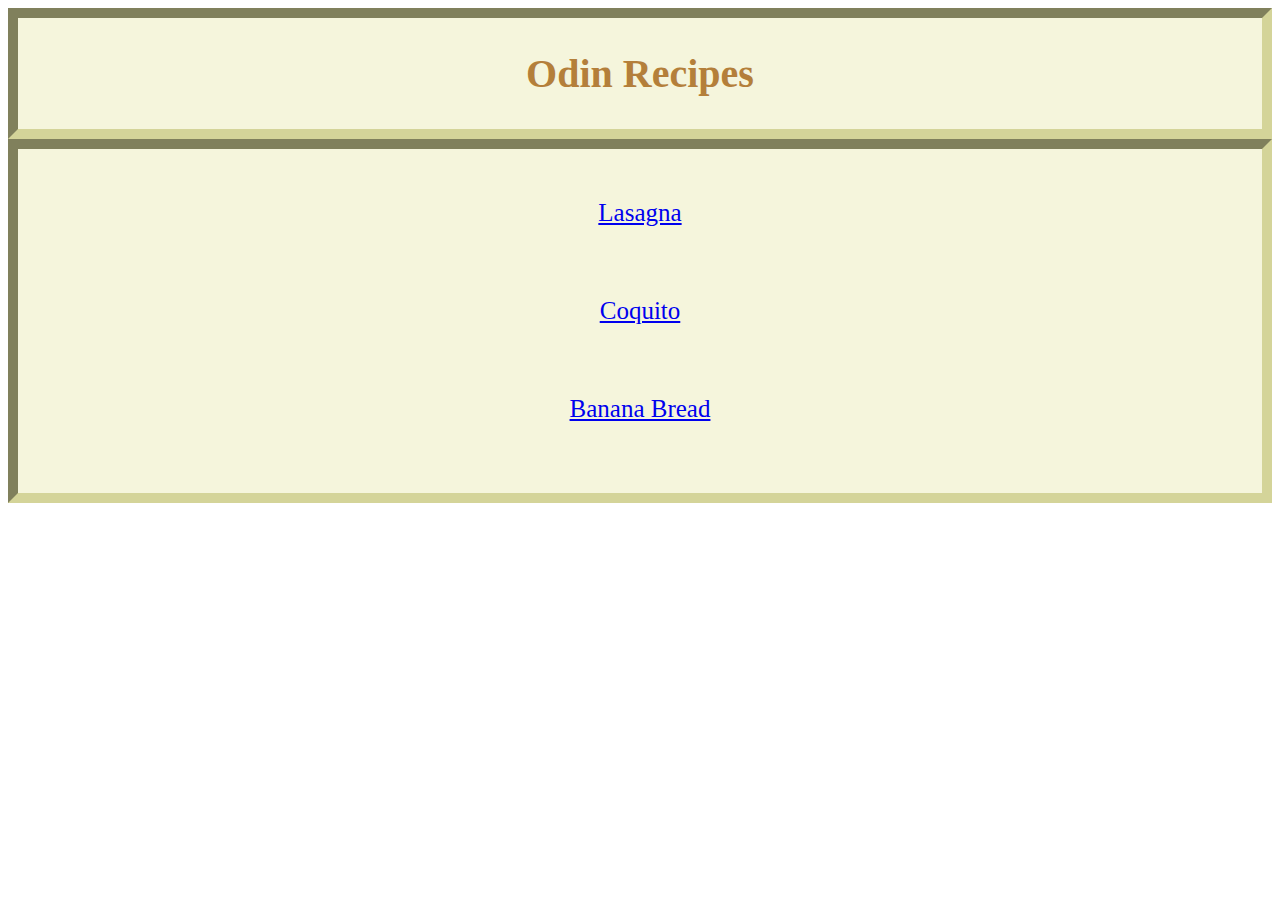
<file: index.html>
<!DOCTYPE html>
<html lang="en">
<head>
    <meta charset="UTF-8">
    <meta name="viewport" content="width=device-width, initial-scale=1.0">
    <link rel="stylesheet" href="style.css">
    <title>Recipes</title>
</head>
<body>
    <div>
    <h1 class="title">Odin Recipes</h1>
    </div>
    <div>
    <ul>
        <li><a href="recipes/lasagna.html">Lasagna</a></li>
        <li><a href="recipes/coquito.html">Coquito</a></li>
        <li><a href="recipes/banana-bread.html">Banana Bread</a></li>
    </ul>
    </div>
</body>
</html>
</file>
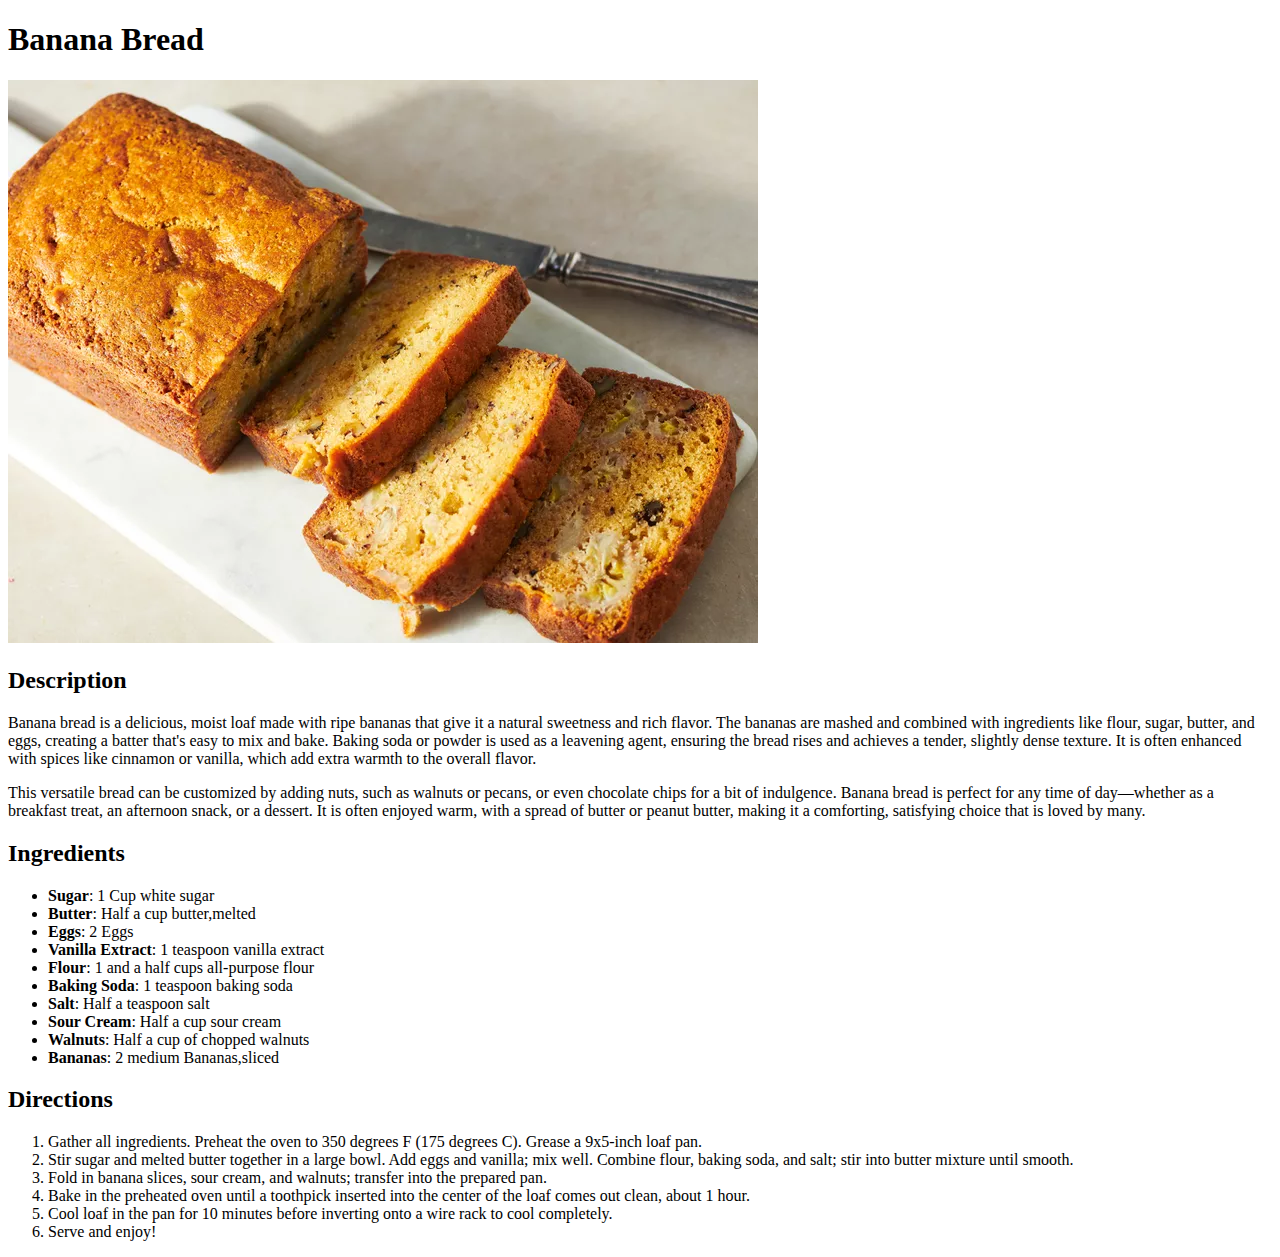
<file: recipes/banana-bread.html>
<!DOCTYPE html>
<html lang="en">
<head>
    <meta charset="UTF-8">
    <meta name="viewport" content="width=device-width, initial-scale=1.0">
    <title>Banana Bread</title>
</head>
<body>
    <h1>Banana Bread</h1>
    <img src="../images/Banana-bread.jpg" alt="Photo of some finished Banana Bread">
    <h2>Description</h2>
    <p>Banana bread is a delicious, moist loaf made with ripe bananas that give it a natural sweetness and rich flavor. The bananas are mashed and combined with ingredients like flour, sugar, butter, and eggs, creating a batter that's easy to mix and bake. Baking soda or powder is used as a leavening agent, ensuring the bread rises and achieves a tender, slightly dense texture. It is often enhanced with spices like cinnamon or vanilla, which add extra warmth to the overall flavor.</p>
    <p>This versatile bread can be customized by adding nuts, such as walnuts or pecans, or even chocolate chips for a bit of indulgence. Banana bread is perfect for any time of day—whether as a breakfast treat, an afternoon snack, or a dessert. It is often enjoyed warm, with a spread of butter or peanut butter, making it a comforting, satisfying choice that is loved by many.</p>
    <h2>Ingredients</h2>
    <ul>
        <li><strong>Sugar</strong>: 1 Cup white sugar</li>
        <li><strong>Butter</strong>: Half a cup butter,melted</li>
        <li><strong>Eggs</strong>: 2 Eggs</li>
        <li><strong>Vanilla Extract</strong>: 1 teaspoon vanilla extract</li>
        <li><strong>Flour</strong>: 1 and a half cups all-purpose flour</li>
        <li><strong>Baking Soda</strong>: 1 teaspoon baking soda</li>
        <li><strong>Salt</strong>: Half a teaspoon salt</li>
        <li><strong>Sour Cream</strong>: Half a cup sour cream </li>
        <li><strong>Walnuts</strong>: Half a cup of chopped walnuts</li>
        <li><strong>Bananas</strong>: 2 medium Bananas,sliced</li>
    </ul>
    <h2>Directions</h2>
    <ol>
        <li>Gather all ingredients. Preheat the oven to 350 degrees F (175 degrees C). Grease a 9x5-inch loaf pan.</li>
        <li>Stir sugar and melted butter together in a large bowl. Add eggs and vanilla; mix well. Combine flour, baking soda, and salt; stir into butter mixture until smooth.</li>
        <li>Fold in banana slices, sour cream, and walnuts; transfer into the prepared pan.</li>
        <li>Bake in the preheated oven until a toothpick inserted into the center of the loaf comes out clean, about 1 hour.</li>
        <li>Cool loaf in the pan for 10 minutes before inverting onto a wire rack to cool completely.</li>
        <li>Serve and enjoy!</li>
    </ol>
</body>
</html>
</file>
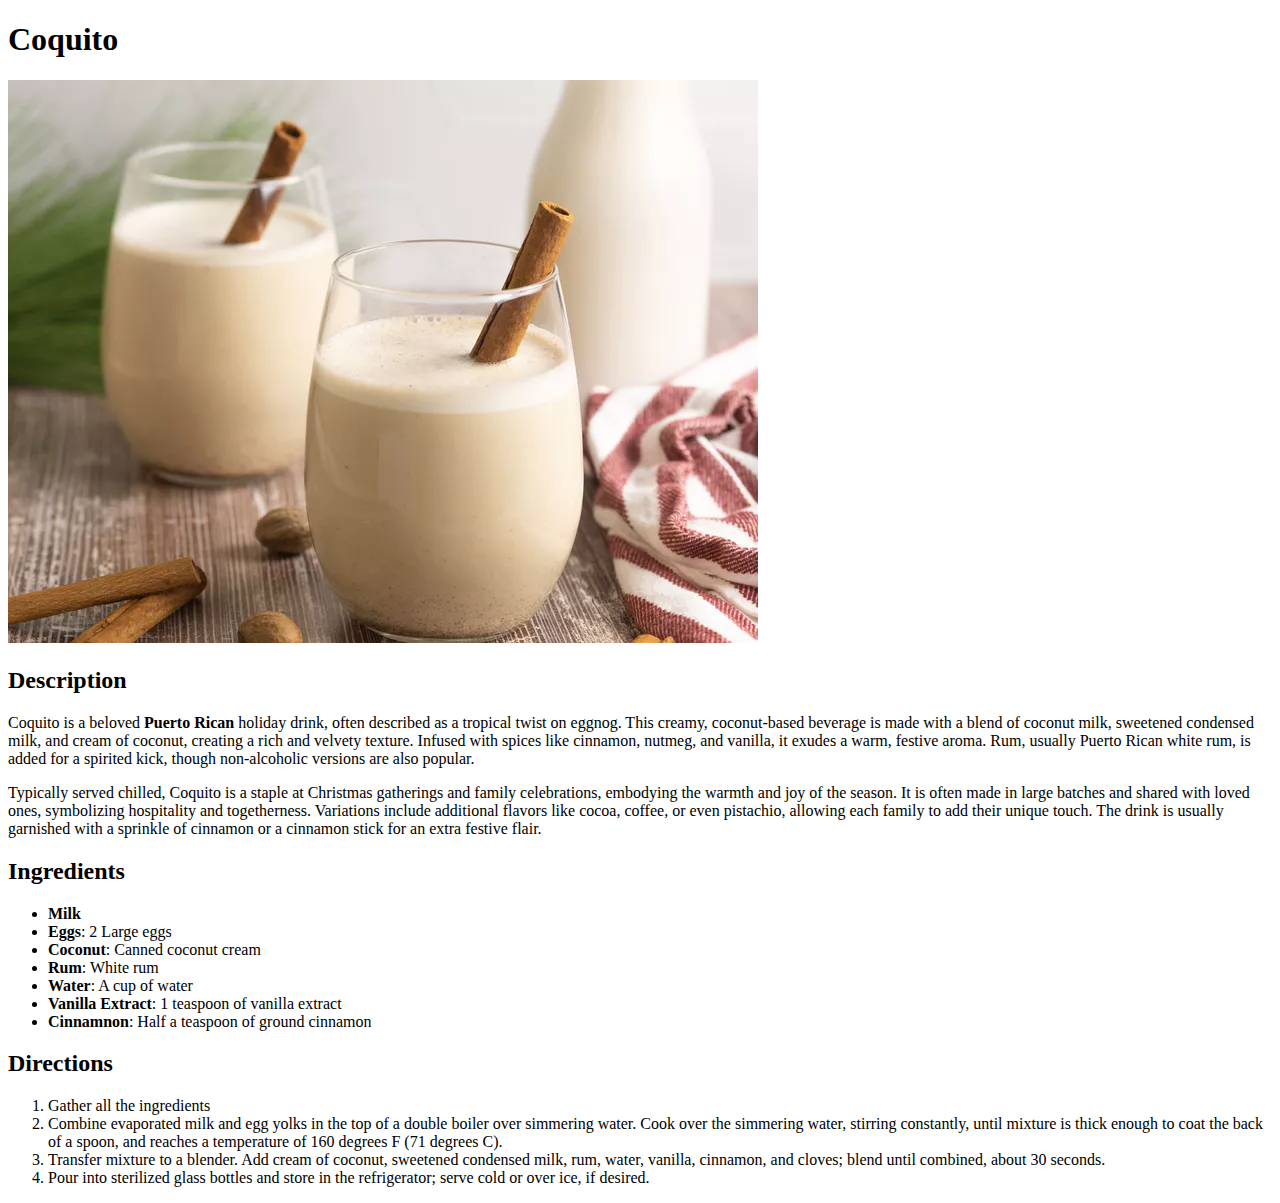
<file: recipes/coquito.html>
<!DOCTYPE html>
<html lang="en">
<head>
    <meta charset="UTF-8">
    <meta name="viewport" content="width=device-width, initial-scale=1.0">
    <title>Coquito</title>
</head>
<body>
    <h1>Coquito</h1>
    <img src="../images/Coquito.jpg" alt="Photo of a finished Coquito">
    <h2>Description</h2>
    <p>Coquito is a beloved <strong>Puerto Rican</strong> holiday drink, often described as a tropical twist on eggnog. This creamy, coconut-based beverage is made with a blend of coconut milk, sweetened condensed milk, and cream of coconut, creating a rich and velvety texture. Infused with spices like cinnamon, nutmeg, and vanilla, it exudes a warm, festive aroma. Rum, usually Puerto Rican white rum, is added for a spirited kick, though non-alcoholic versions are also popular.</p>
    <p>Typically served chilled, Coquito is a staple at Christmas gatherings and family celebrations, embodying the warmth and joy of the season. It is often made in large batches and shared with loved ones, symbolizing hospitality and togetherness. Variations include additional flavors like cocoa, coffee, or even pistachio, allowing each family to add their unique touch. The drink is usually garnished with a sprinkle of cinnamon or a cinnamon stick for an extra festive flair.</p>
    <h2>Ingredients</h2>
    <ul>
        <li><strong>Milk</strong></li>
        <li><strong>Eggs</strong>: 2 Large eggs </li>
        <li><strong>Coconut</strong>: Canned coconut cream </li>
        <li><strong>Rum</strong>: White rum </li>
        <li><strong>Water</strong>: A cup of water </li> 
        <li><strong>Vanilla Extract</strong>: 1 teaspoon of vanilla extract </li>
        <li><strong>Cinnamnon</strong>: Half a teaspoon of ground cinnamon </li>
    </ul>
    <h2>Directions</h2>
    <ol>
        <li>Gather all the ingredients</li>
        <li>Combine evaporated milk and egg yolks in the top of a double boiler over simmering water. Cook over the simmering water, stirring constantly, until mixture is thick enough to coat the back of a spoon, and reaches a temperature of 160 degrees F (71 degrees C).</li>
        <li>Transfer mixture to a blender. Add cream of coconut, sweetened condensed milk, rum, water, vanilla, cinnamon, and cloves; blend until combined, about 30 seconds.</li>
        <li>Pour into sterilized glass bottles and store in the refrigerator; serve cold or over ice, if desired.</li>
    </ol>
</body>
</html>
</file>
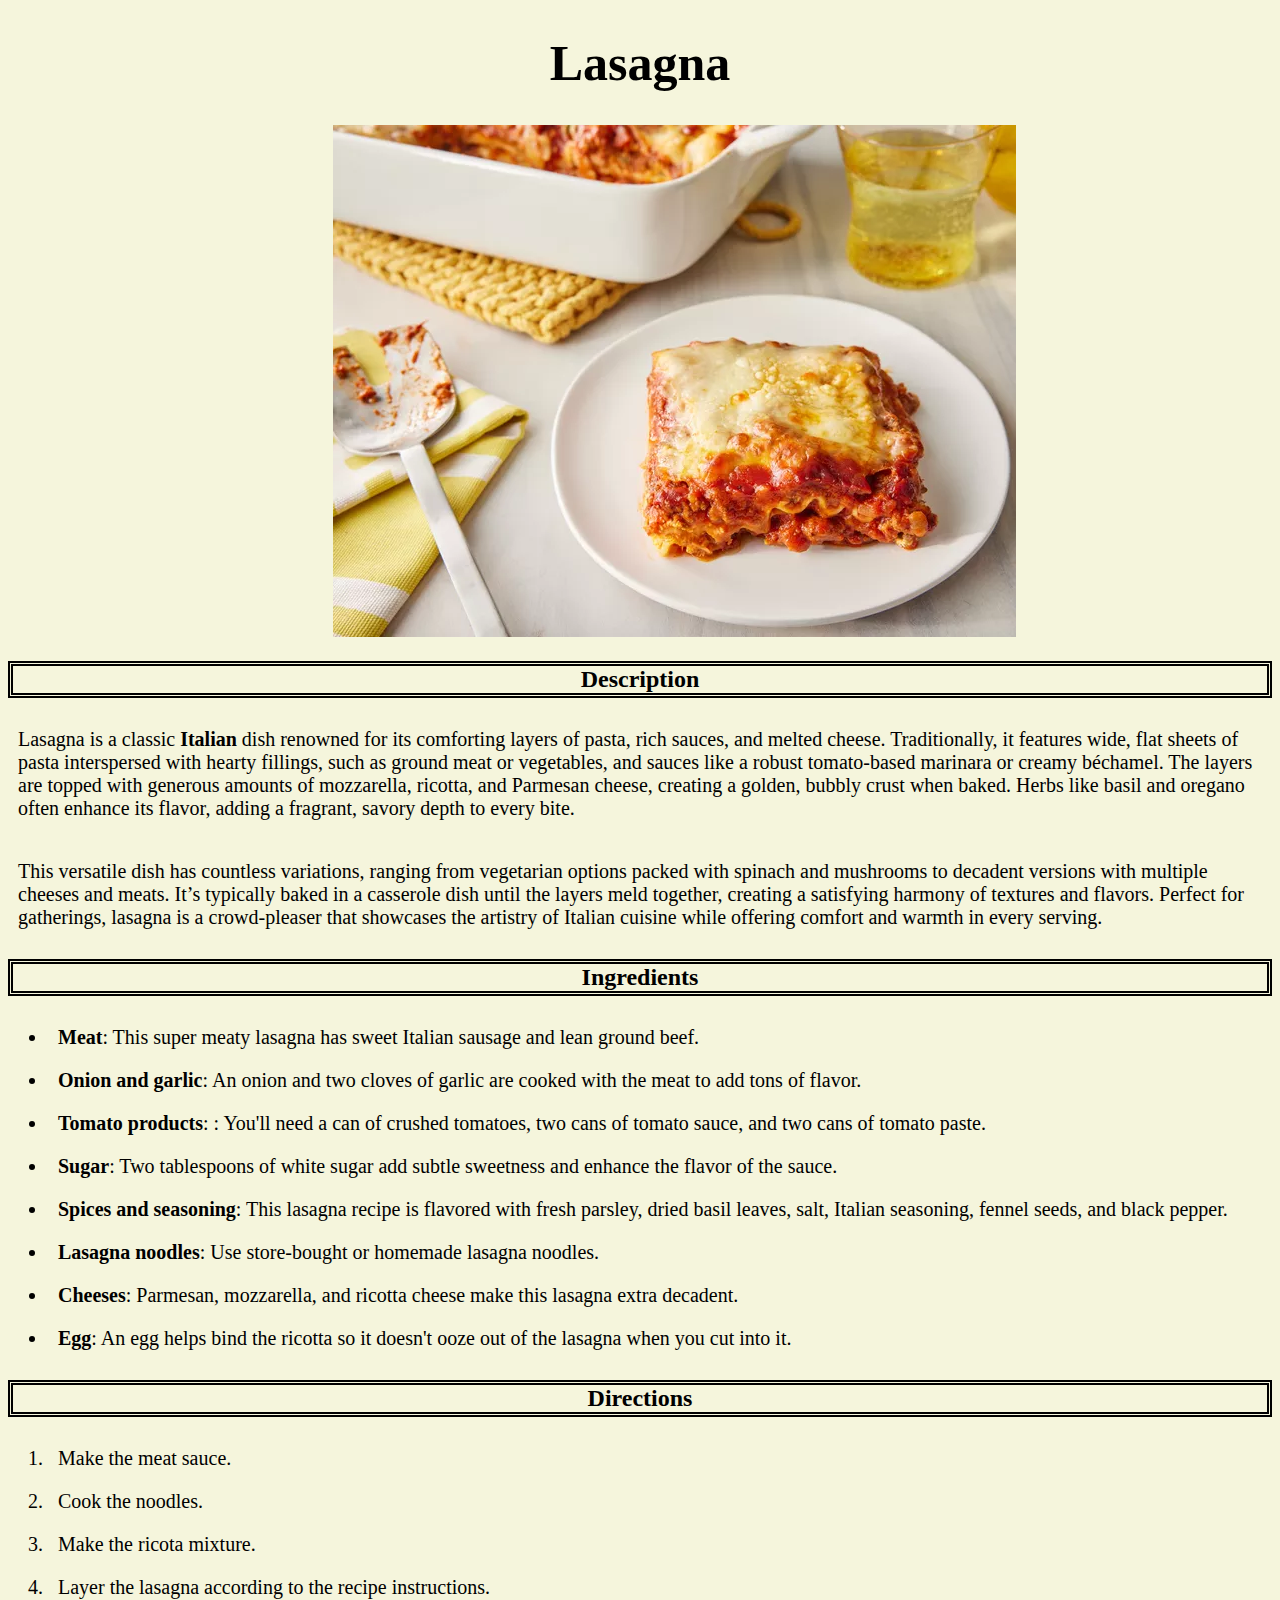
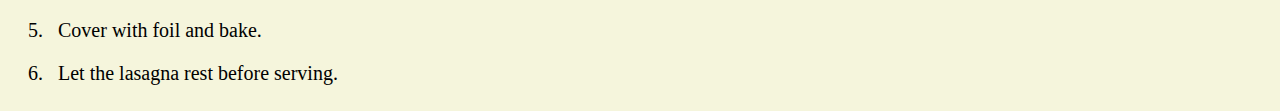
<file: recipes/lasagna.html>
<!DOCTYPE html>
<html lang="en">
<head>
    <meta charset="UTF-8">
    <meta name="viewport" content="width=device-width, initial-scale=1.0">
    <link rel="stylesheet" href="lasagna.css">
    <title>Lasagna</title>
</head>
<body>
    <h1>Lasagna</h1>
    <img src="../images/Lasagna.jpg" alt="Photo of finished lasagna">
    <h2>Description</h2>
    <p>Lasagna is a classic <strong>Italian</strong> dish renowned for its comforting layers of pasta, rich sauces, and melted cheese. Traditionally, it features wide, flat sheets of pasta interspersed with hearty fillings, such as ground meat or vegetables, and sauces like a robust tomato-based marinara or creamy béchamel. The layers are topped with generous amounts of mozzarella, ricotta, and Parmesan cheese, creating a golden, bubbly crust when baked. Herbs like basil and oregano often enhance its flavor, adding a fragrant, savory depth to every bite.</p>
    <p>This versatile dish has countless variations, ranging from vegetarian options packed with spinach and mushrooms to decadent versions with multiple cheeses and meats. It’s typically baked in a casserole dish until the layers meld together, creating a satisfying harmony of textures and flavors. Perfect for gatherings, lasagna is a crowd-pleaser that showcases the artistry of Italian cuisine while offering comfort and warmth in every serving.</p>
    <h2>Ingredients</h2>
    <ul>
        <li><strong>Meat</strong>: This super meaty lasagna has sweet Italian sausage and lean ground beef.</li>
        <li><strong>Onion and garlic</strong>: An onion and two cloves of garlic are cooked with the meat to add tons of flavor.</li>
        <li><strong>Tomato products</strong>: : You'll need a can of crushed tomatoes, two cans of tomato sauce, and two cans of tomato paste.</li>
        <li><strong>Sugar</strong>: Two tablespoons of white sugar add subtle sweetness and enhance the flavor of the sauce.</li>
        <li><strong>Spices and seasoning</strong>: This lasagna recipe is flavored with fresh parsley, dried basil leaves, salt, Italian seasoning, fennel seeds, and black pepper.</li>
        <li><strong>Lasagna noodles</strong>: Use store-bought or homemade lasagna noodles.</li>
        <li><strong>Cheeses</strong>: Parmesan, mozzarella, and ricotta cheese make this lasagna extra decadent.</li>
        <li><strong>Egg</strong>: An egg helps bind the ricotta so it doesn't ooze out of the lasagna when you cut into it.</li>
    </ul>
    <h2>Directions</h2>
    <ol>
        <li>Make the meat sauce.</li>
        <li>Cook the noodles.</li>
        <li>Make the ricota mixture.</li>
        <li>Layer the lasagna according to the recipe instructions.</li>
        <li>Cover with foil and bake.</li>
        <li>Let the lasagna rest before serving.</li>
    </ol>
</body>
</html>
</file>
<file: style.css>
body {
   background-color: white;
}
h1 {
    text-align: center;
    font-size: 40px;
}

ul {
    font-size: 25px;
    text-align: center;
    background-color: beige;
    list-style-type: none;
    margin: 0;
    padding-top: 50px;
    padding-left: 0;
}

li {
    margin-bottom: 70px;
}
div {
    background-color: beige;
    border: inset 10px rgb(212, 212, 153);
}
.title {
    color: rgb(180, 127, 58);
    padding: 5px;
}
</file>
<file: recipes/lasagna.css>
body {
    background-color: beige;
}
img {
 margin-left: 325px;
}
h1 {
    font-size: 50px;
    color: black;
    text-align: center;
}
h2 {
    border: double 5px;
    border-color: black;
    text-align: center;
}
p, li {
    font-size: 20px;
    padding: 10px;
}
</file>
